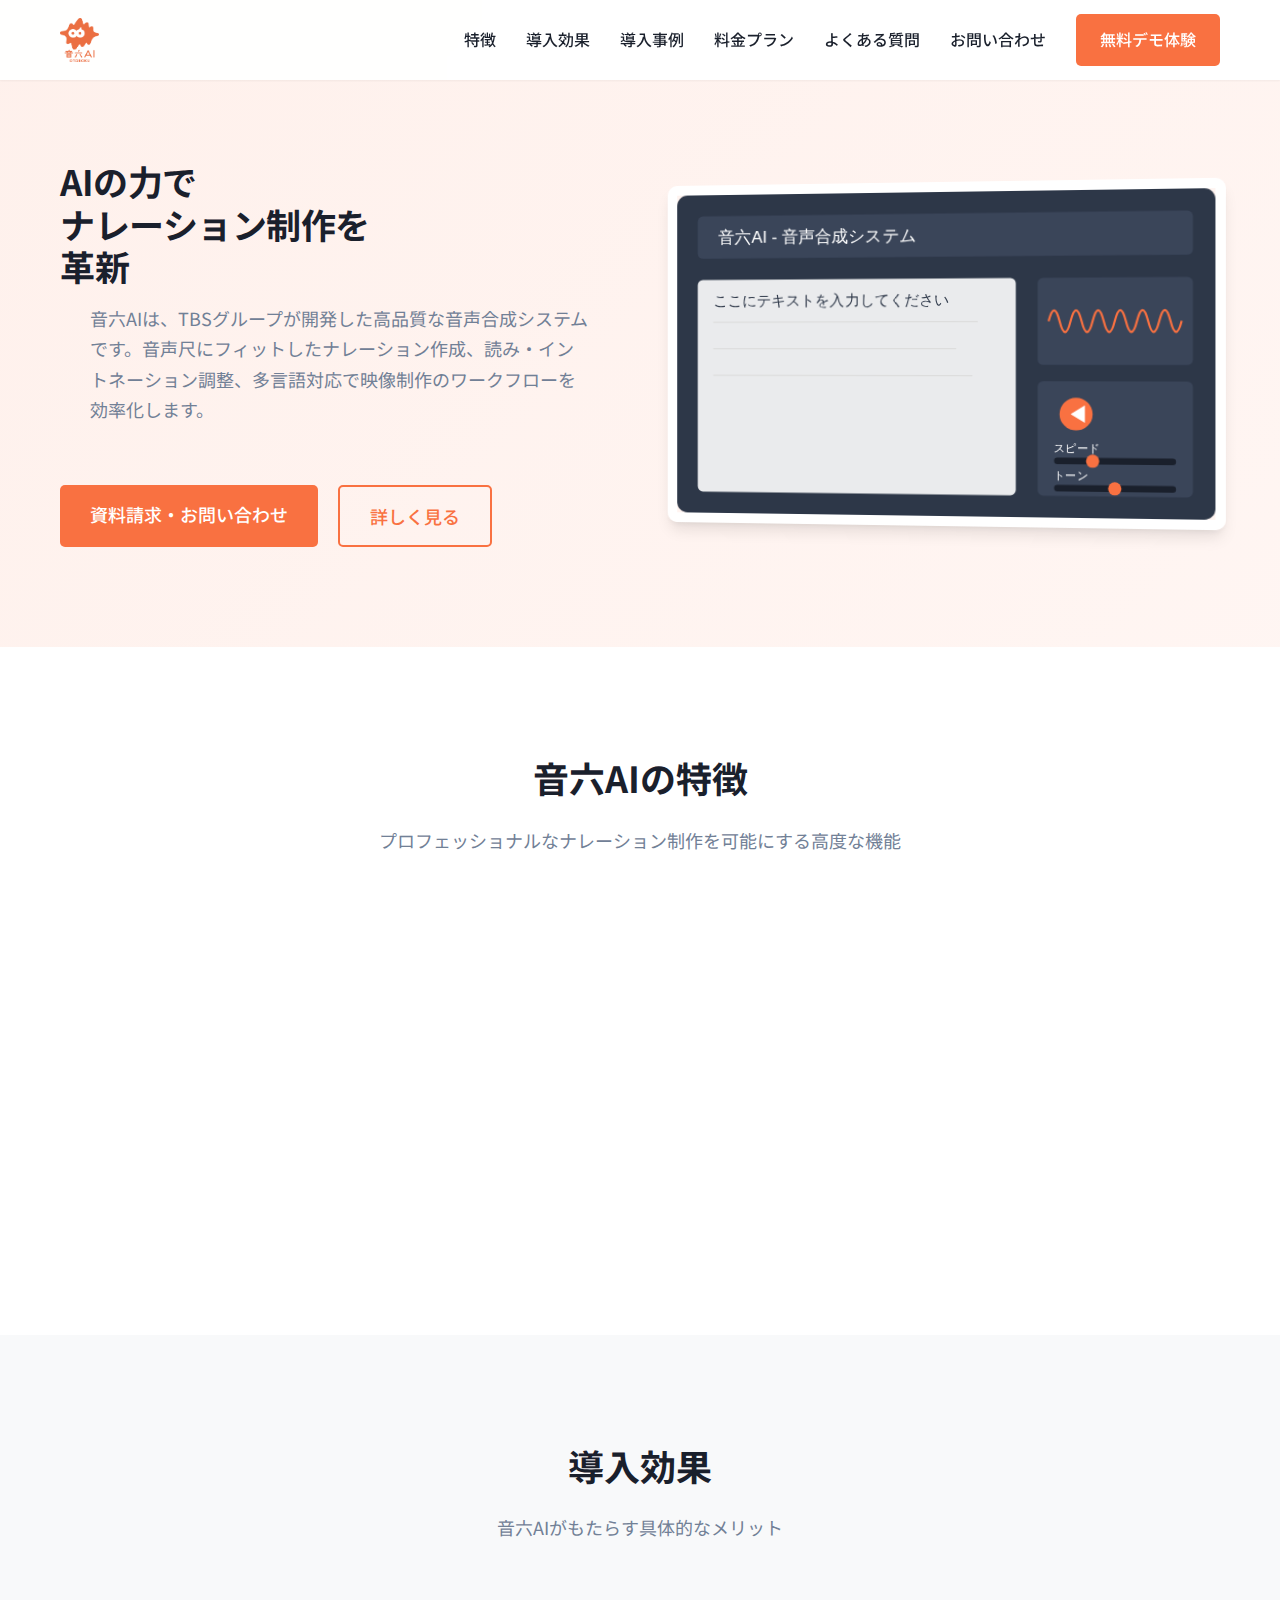
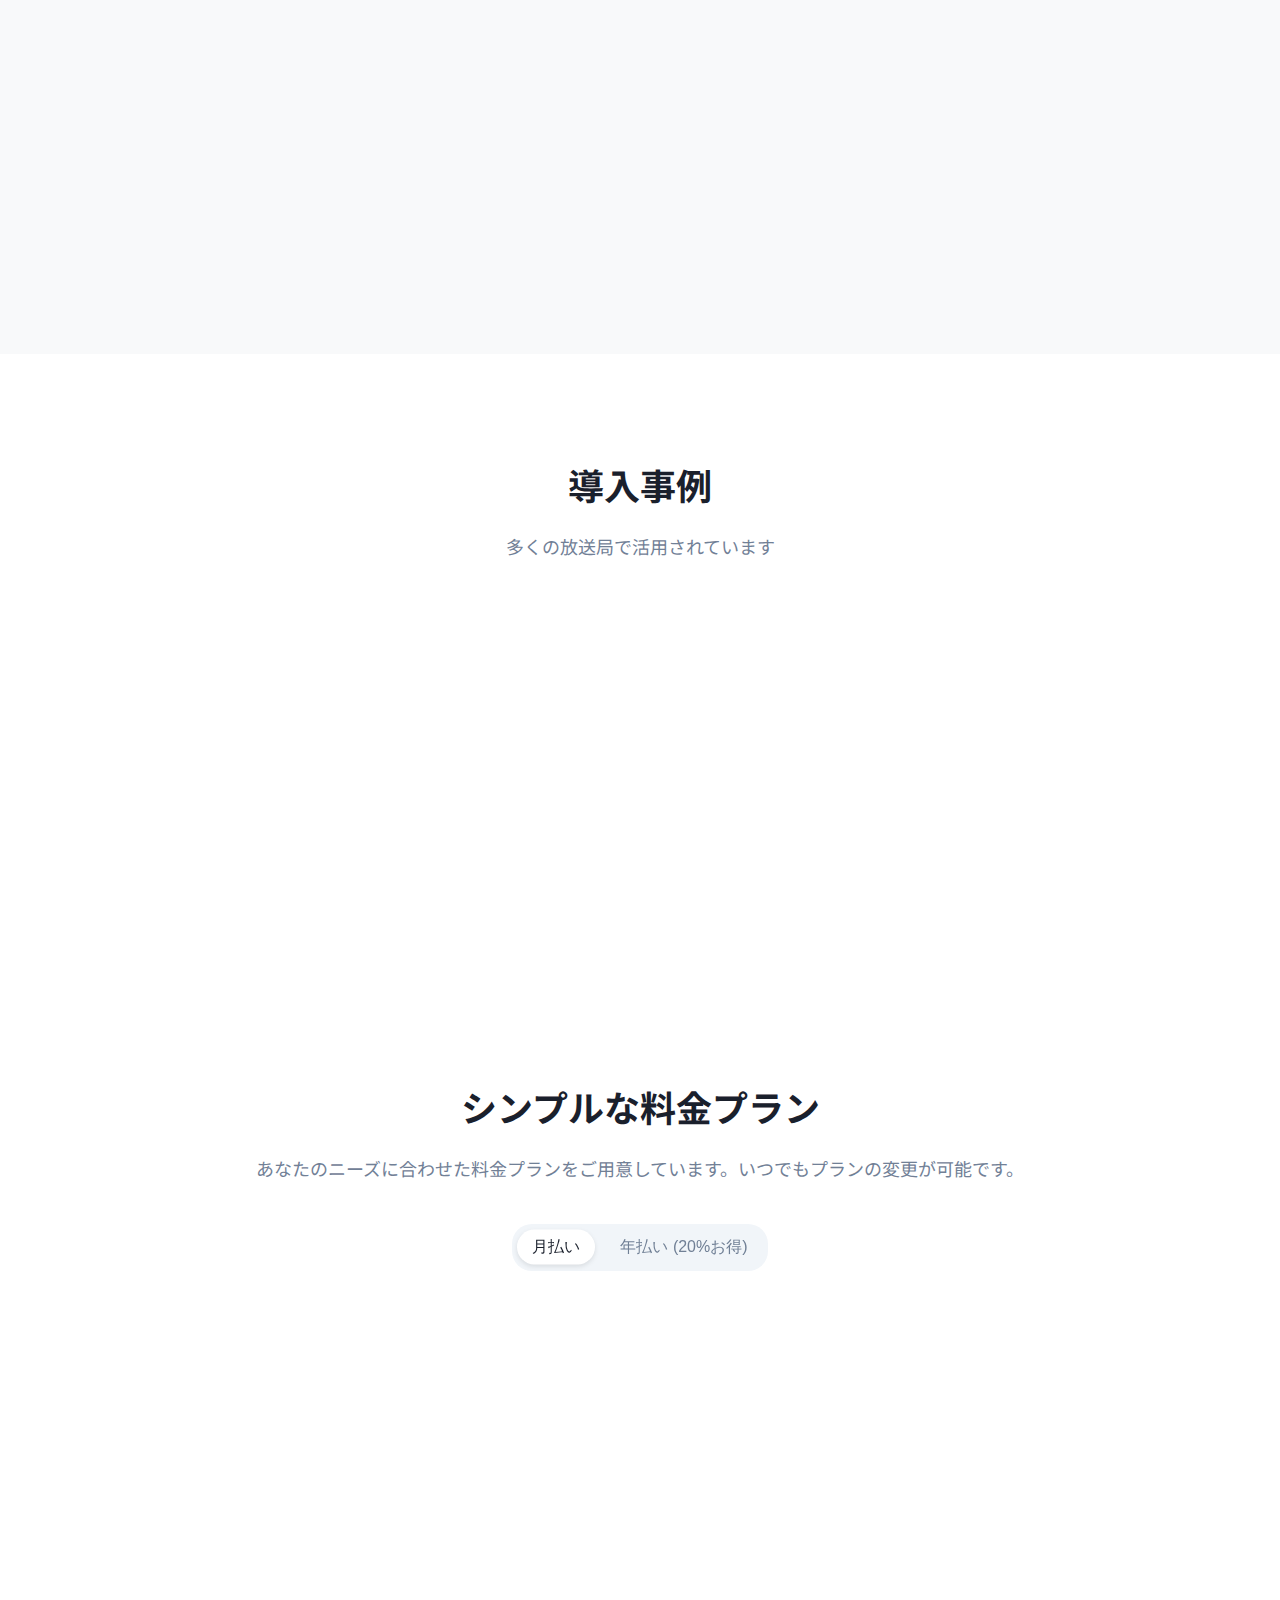
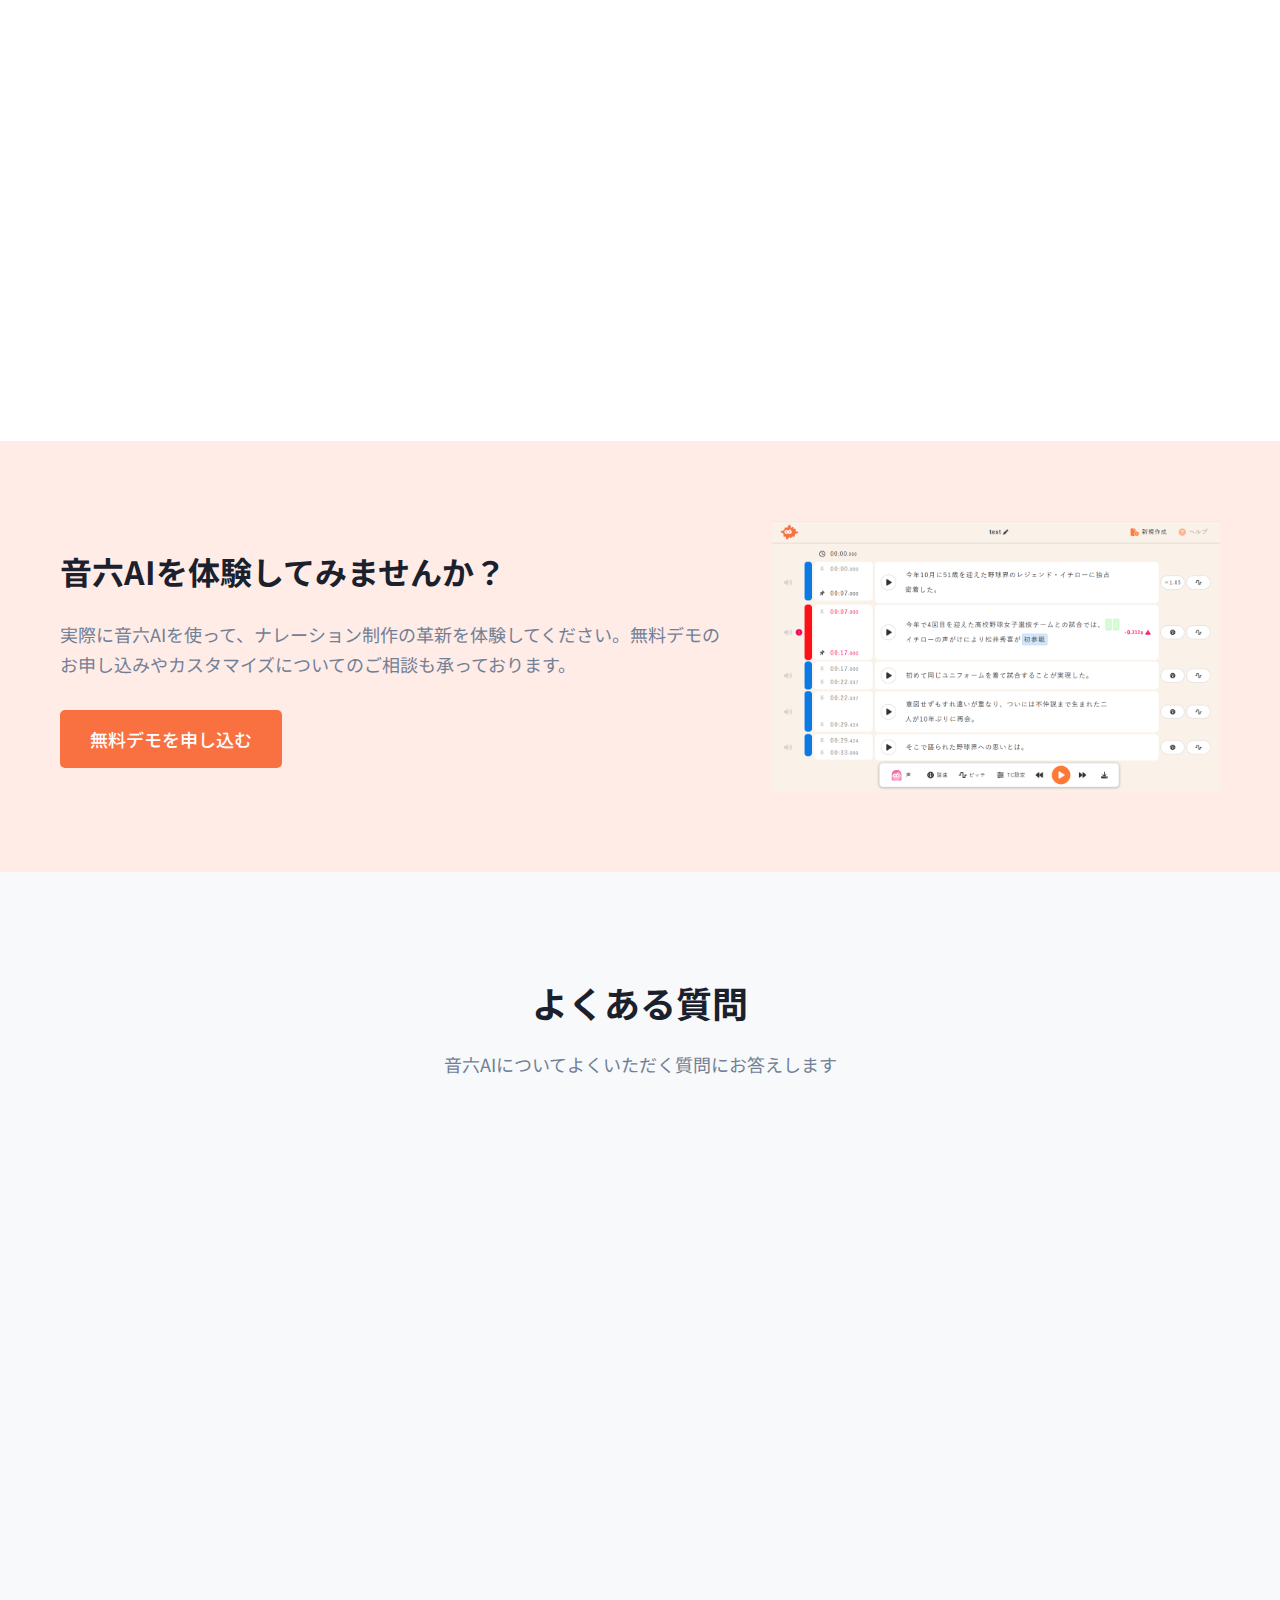
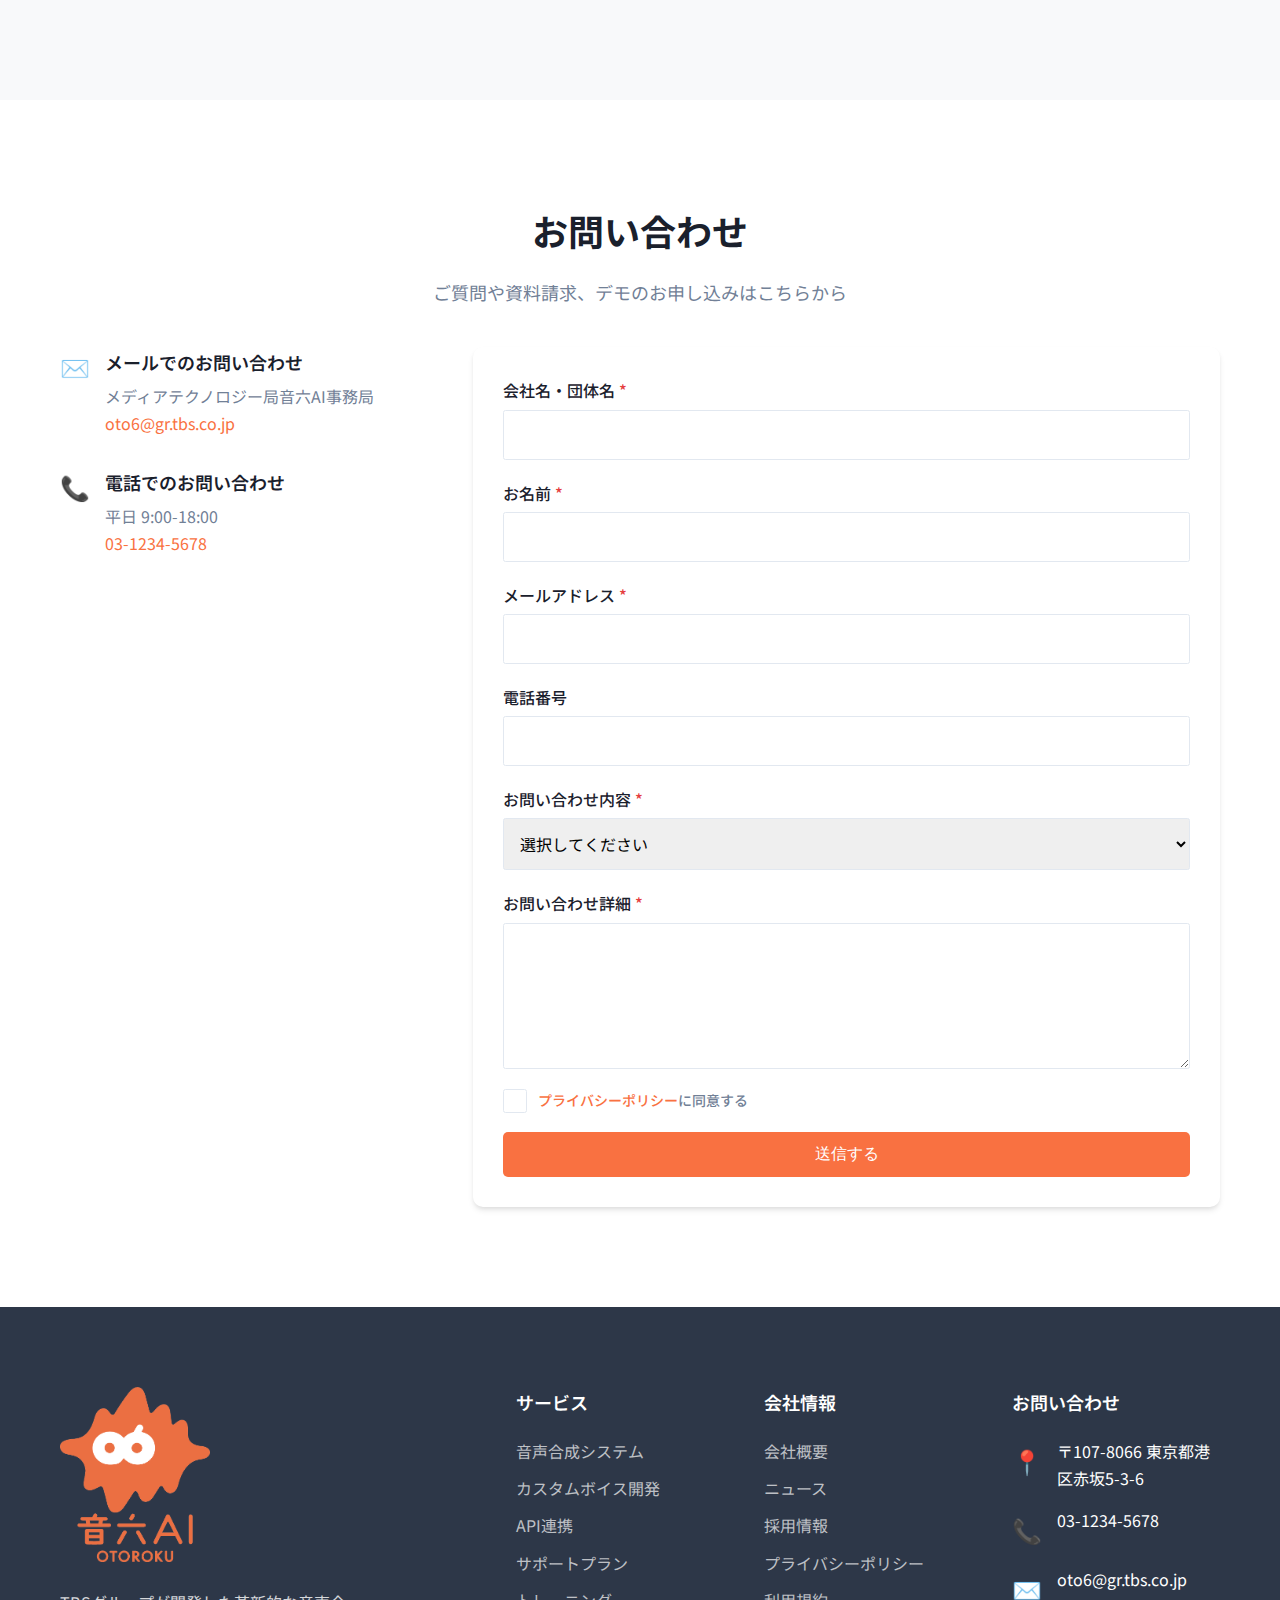
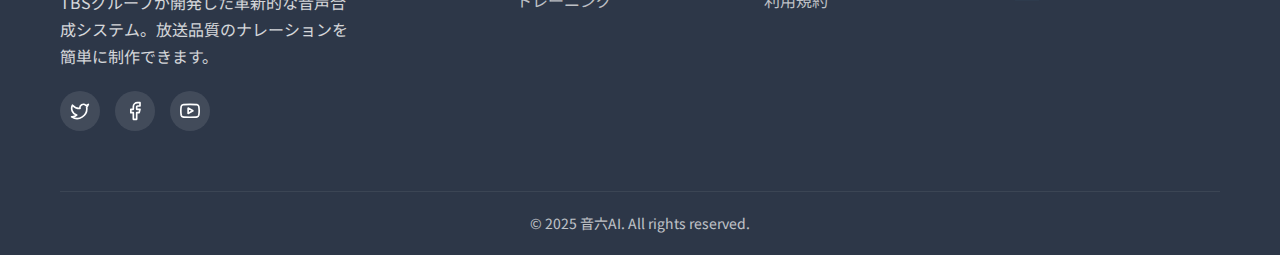
<file: index.html>
<!DOCTYPE html>
<html lang="ja">
<head>
    <meta charset="UTF-8">
    <meta name="viewport" content="width=device-width, initial-scale=1.0, maximum-scale=1.0, user-scalable=0">
    <meta name="description" content="音六AI - 高品質な音声合成システム。音声尺にフィットしたナレーション、読み・イントネーション指定機能、多言語対応で映像制作を効率化します。">
    <meta name="keywords" content="音六AI, 音声合成, AI音声, ナレーション作成, テキスト読み上げ, 動画ナレーション, 多言語音声, テレビ制作">
    <title>音六AI - 革新的な音声合成システム | TBSメディアテクノロジー</title>
    
    <!-- OGP設定 -->
    <meta property="og:title" content="音六AI - 革新的な音声合成システム">
    <meta property="og:description" content="20分のナレ録りが1分で完了。コスト削減と効率化を実現する次世代音声合成システムを体験してください。">
    <meta property="og:type" content="website">
    <meta property="og:url" content="https://www.otoroku-ai.jp">
    <meta property="og:image" content="https://www.otoroku-ai.jp/assets/images/ogp-image.jpg">
    
    <!-- ファビコン -->
    <link rel="icon" href="data:image/svg+xml,<svg xmlns=%22http://www.w3.org/2000/svg%22 viewBox=%220 0 100 100%22><text y=%22.9em%22 font-size=%2290%22>🎙️</text></svg>">
    
    <!-- フォント -->
    <link rel="preconnect" href="https://fonts.googleapis.com">
    <link rel="preconnect" href="https://fonts.gstatic.com" crossorigin>
    <link href="https://fonts.googleapis.com/css2?family=Noto+Sans+JP:wght@400;500;700&family=Poppins:wght@400;500;600;700&display=swap" rel="stylesheet">
    
    <!-- CSS -->
    <link rel="stylesheet" href="assets/css/style.css">
    
    <!-- 構造化データ -->
    <script type="application/ld+json">
    {
      "@context": "https://schema.org",
      "@type": "SoftwareApplication",
      "name": "音六AI",
      "applicationCategory": "MultimediaApplication",
      "operatingSystem": "Web",
      "offers": {
        "@type": "Offer",
        "price": "要問合せ",
        "priceCurrency": "JPY"
      },
      "description": "音声尺にフィットしたナレーション作成、読み・イントネーション指定機能、多言語ナレーション対応の音声合成システム",
      "developer": {
        "@type": "Organization",
        "name": "TBSメディアテクノロジー"
      }
    }
    </script>
</head>
<body>
    <!-- ヘッダー -->
    <header id="header">
        <div class="container">
            <div class="header-inner">
                <a href="#" class="logo">
                    <img src="assets/images/logo.png" alt="音六AI" width="120" height="auto">
                </a>
                
                <button class="mobile-menu-btn" aria-label="メニューを開く">
                    <span></span>
                    <span></span>
                    <span></span>
                </button>
                
                <nav id="nav">
                    <ul>
                        <li><a href="#features">特徴</a></li>
                        <li><a href="#benefits">導入効果</a></li>
                        <li><a href="#cases">導入事例</a></li>
                        <li><a href="#pricing">料金プラン</a></li>
                        <li><a href="#faq">よくある質問</a></li>
                        <li><a href="#contact">お問い合わせ</a></li>
                        <li><a href="#" class="btn btn-primary">無料デモ体験</a></li>
                    </ul>
                </nav>
            </div>
        </div>
    </header>

    <!-- ヒーローセクション -->
    <section class="hero" id="hero">
        <div class="container">
            <div class="hero-content">
                <div class="hero-text">
                    <div class="title-container">
                        <h1>AIの力で</h1>
                        <h1>ナレーション制作を</h1>
                        <h1>革新</h1>
                    </div>
                    <div class="hero-description">
                        <p>音六AIは、TBSグループが開発した高品質な音声合成システムです。音声尺にフィットしたナレーション作成、読み・イントネーション調整、多言語対応で映像制作のワークフローを効率化します。</p>
                    </div>
                    
                    <div class="cta-buttons">
                        <a href="#contact" class="btn btn-primary btn-lg">資料請求・お問い合わせ</a>
                        <a href="#features" class="btn btn-outline btn-lg">詳しく見る</a>
                    </div>
                </div>
                
                <div class="hero-image">
                    <svg class="interface-screenshot" viewBox="0 0 500 300" xmlns="http://www.w3.org/2000/svg">
                        <!-- 背景 -->
                        <rect x="0" y="0" width="500" height="300" rx="10" fill="#2d3748" />
                        
                        <!-- タイトル部分 -->
                        <rect x="20" y="20" width="460" height="40" rx="5" fill="#3a4559" />
                        <text x="40" y="45" font-family="Arial" font-size="16" fill="#ffffff">音六AI - 音声合成システム</text>
                        
                        <!-- テキスト入力エリア -->
                        <rect x="20" y="80" width="300" height="200" rx="5" fill="#ffffff" opacity="0.9" />
                        <text x="35" y="105" font-family="Arial" font-size="14" fill="#2d3748">ここにテキストを入力してください</text>
                        <line x1="35" y1="120" x2="285" y2="120" stroke="#ddd" stroke-width="1" />
                        <line x1="35" y1="145" x2="265" y2="145" stroke="#ddd" stroke-width="1" />
                        <line x1="35" y1="170" x2="280" y2="170" stroke="#ddd" stroke-width="1" />
                        
                        <!-- 音声波形表示エリア -->
                        <rect x="340" y="80" width="140" height="80" rx="5" fill="#3a4559" />
                        
                        <!-- 音声波形 -->
                        <path d="M350,120 Q355,100 360,120 Q365,140 370,120 Q375,100 380,120 Q385,140 390,120 Q395,100 400,120 Q405,140 410,120 Q415,100 420,120 Q425,140 430,120 Q435,100 440,120 Q445,140 450,120 Q455,100 460,120 Q465,140 470,120" 
                              stroke="#f97141" stroke-width="2" fill="none" />
                        
                        <!-- コントロールパネル -->
                        <rect x="340" y="175" width="140" height="105" rx="5" fill="#3a4559" />
                        
                        <!-- ボタン -->
                        <circle cx="375" cy="205" r="15" fill="#f97141" />
                        <polygon points="370,205 383,197 383,213" fill="white" />
                        
                        <!-- スピード調整 -->
                        <text x="355" y="240" font-family="Arial" font-size="10" fill="#ffffff">スピード</text>
                        <rect x="355" y="245" width="110" height="6" rx="3" fill="#1a202c" />
                        <circle cx="390" cy="248" r="6" fill="#f97141" />
                        
                        <!-- トーン調整 -->
                        <text x="355" y="265" font-family="Arial" font-size="10" fill="#ffffff">トーン</text>
                        <rect x="355" y="270" width="110" height="6" rx="3" fill="#1a202c" />
                        <circle cx="410" cy="273" r="6" fill="#f97141" />
                    </svg>
                </div>
            </div>
        </div>
    </section>

    <!-- 特徴セクション -->
    <section class="features section" id="features">
        <div class="container">
            <h2 class="section-title">音六AIの特徴</h2>
            <p class="section-subtitle">プロフェッショナルなナレーション制作を可能にする高度な機能</p>
            
            <div class="features-grid">
                <div class="feature-card">
                    <div class="feature-icon">📏</div>
                    <h3 class="feature-title">音声尺にフィットしたナレーション</h3>
                    <p class="feature-text">指定した時間枠にぴったり収まる音声を生成。テロップに合わせたナレーションや、限られた時間内での情報伝達に最適です。</p>
                </div>
                
                <div class="feature-card">
                    <div class="feature-icon">🗣️</div>
                    <h3 class="feature-title">読み・イントネーション指定機能</h3>
                    <p class="feature-text">難読語や専門用語も、正確な読み方とイントネーションを指定可能。自然で聞き取りやすい音声を実現します。</p>
                </div>
                
                <div class="feature-card">
                    <div class="feature-icon">🌐</div>
                    <h3 class="feature-title">多言語ナレーション対応</h3>
                    <p class="feature-text">日本語だけでなく、英語、中国語、韓国語など、複数の言語に対応。国際的なコンテンツ制作をサポートします。</p>
                </div>
            </div>
        </div>
    </section>

    <!-- 導入効果セクション -->
    <section class="benefits section" id="benefits">
        <div class="container">
            <h2 class="section-title">導入効果</h2>
            <p class="section-subtitle">音六AIがもたらす具体的なメリット</p>
            
            <div class="benefits-wrapper">
                <div class="benefit-card">
                    <div class="benefit-header">
                        <div class="benefit-icon">⏱️</div>
                        <h3 class="benefit-title">作業時間の大幅削減</h3>
                    </div>
                    <div class="benefit-body">
                        <p class="benefit-description">従来20分かかっていたナレーション録音作業が、わずか1分で完了。スピード感のある制作ワークフローを実現します。</p>
                        <div class="benefit-stats">
                            <div class="stat">
                                <span class="stat-label">従来の方法</span>
                                <span class="stat-value">20分</span>
                            </div>
                            <div class="stat-arrow">→</div>
                            <div class="stat highlight">
                                <span class="stat-label">音六AI使用時</span>
                                <span class="stat-value">1分</span>
                            </div>
                        </div>
                    </div>
                </div>
                
                <div class="benefit-card">
                    <div class="benefit-header">
                        <div class="benefit-icon">💰</div>
                        <h3 class="benefit-title">コスト削減効果</h3>
                    </div>
                    <div class="benefit-body">
                        <p class="benefit-description">8分の映像制作にかかるナレーションコストを数千円から数十円に削減。制作予算の効率的な配分が可能になります。</p>
                        <div class="benefit-stats">
                            <div class="stat">
                                <span class="stat-label">従来のコスト</span>
                                <span class="stat-value">数千円</span>
                            </div>
                            <div class="stat-arrow">→</div>
                            <div class="stat highlight">
                                <span class="stat-label">音六AI使用時</span>
                                <span class="stat-value">数十円</span>
                            </div>
                        </div>
                    </div>
                </div>
            </div>
        </div>
    </section>

    <!-- 導入事例セクション -->
    <section class="cases section" id="cases">
        <div class="container">
            <h2 class="section-title">導入事例</h2>
            <p class="section-subtitle">多くの放送局で活用されています</p>
            
            <div class="cases-grid">
                <div class="case-card">
                    <div class="case-logo">
                        <img src="assets/images/tbs-logo.png" alt="TBS" width="120" height="auto">
                    </div>
                    <h3 class="case-title">TBS</h3>
                    <p class="case-text">報道、情報、スポーツ、ラジオと幅広いジャンルで活用。ニュース速報や情報番組のナレーションに導入し、迅速な情報提供を実現しています。</p>
                </div>
                
                <div class="case-card">
                    <div class="case-logo">
                        <img src="assets/images/jnn-logo.png" alt="JNN" width="120" height="auto">
                    </div>
                    <h3 class="case-title">JNN系列14局</h3>
                    <p class="case-text">全国のJNN系列14局で様々な番組制作に活用。地域ニュースやローカル番組の制作効率化に貢献しています。</p>
                </div>
            </div>
        </div>
    </section>

    <!-- 料金プランセクション -->
    <section class="pricing section" id="pricing">
        <div class="container">
            <h2 class="section-title">シンプルな料金プラン</h2>
            <p class="section-subtitle">あなたのニーズに合わせた料金プランをご用意しています。いつでもプランの変更が可能です。</p>
            
            <div class="pricing-toggle">
                <button class="toggle-btn active" id="monthly-btn">月払い</button>
                <div class="toggle-slider" id="pricing-toggle"></div>
                <button class="toggle-btn" id="yearly-btn">年払い (20%お得)</button>
            </div>
            
            <div class="pricing-grid">
                <div class="pricing-card">
                    <h3 class="pricing-title">Light</h3>
                    <div class="pricing-price monthly-price">¥25,000<span>/月</span></div>
                    <div class="pricing-price yearly-price" style="display: none;">¥240,000<span>/年</span></div>
                    <div class="pricing-period">無制限</div>
                    
                    <ul class="pricing-features">
                        <li><span class="check-icon">✓</span> 音声生成制限: 無制限</li>
                        <li><span class="check-icon">✓</span> 音声生成</li>
                        <li><span class="check-icon">✓</span> 音声ファイル出力</li>
                        <li><span class="check-icon">✓</span> その他基本機能</li>
                        <li><span class="check-icon">✓</span> 言語数: <strong>10言語</strong></li>
                        <li><span class="check-icon">✓</span> ユーザー数: 無制限</li>
                        <li><span class="check-icon">✓</span> 商用利用: ○</li>
                    </ul>
                    
                    <a href="#contact" class="btn btn-outline">お問い合わせ</a>
                </div>
                
                <div class="pricing-card popular">
                    <div class="popular-badge">人気</div>
                    <h3 class="pricing-title">Basic</h3>
                    <div class="pricing-price monthly-price">¥50,000<span>/月</span></div>
                    <div class="pricing-price yearly-price" style="display: none;">¥480,000<span>/年</span></div>
                    <div class="pricing-period">毎月更新</div>
                    
                    <ul class="pricing-features">
                        <li><span class="check-icon">✓</span> 音声生成制限: <div class="feature-detail">
                            <div>Light音声は無制限</div>
                            <div class="accent">Supertoneのみ制限</div>
                        </div></li>
                        <li><span class="check-icon">✓</span> Light版の全ての機能</li>
                        <li><span class="check-icon accent">✓</span> 翻訳機能</li>
                        <li><span class="check-icon accent">✓</span> 声種類の増加</li>
                        <li><span class="check-icon">✓</span> 言語数: <strong>20言語</strong></li>
                        <li><span class="check-icon">✓</span> ユーザー数: 無制限</li>
                        <li><span class="check-icon">✓</span> 商用利用: ○</li>
                    </ul>
                    
                    <a href="#contact" class="btn btn-primary">お問い合わせ</a>
                </div>
                
                <div class="pricing-card">
                    <h3 class="pricing-title">Pro</h3>
                    <div class="pricing-price monthly-price">¥100,000<span>/月</span></div>
                    <div class="pricing-price yearly-price" style="display: none;">¥960,000<span>/年</span></div>
                    <div class="pricing-period">毎月更新</div>
                    
                    <ul class="pricing-features">
                        <li><span class="check-icon">✓</span> 音声生成制限: 無制限</li>
                        <li><span class="check-icon">✓</span> Basic版の全ての機能</li>
                        <li><span class="check-icon accent">✓</span> カスタム音声作成機能</li>
                        <li><span class="check-icon">✓</span> 言語数: <strong>30言語</strong></li>
                        <li><span class="check-icon">✓</span> ユーザー数: 無制限</li>
                        <li><span class="check-icon">✓</span> 商用利用: ○</li>
                    </ul>
                    
                    <a href="#contact" class="btn btn-outline">お問い合わせ</a>
                </div>
            </div>
        </div>
    </section>

    <!-- デモ体験セクション -->
    <section class="demo section">
        <div class="container">
            <div class="demo-wrapper">
                <div class="demo-content">
                    <h2 class="demo-title">音六AIを体験してみませんか？</h2>
                    <p class="demo-text">実際に音六AIを使って、ナレーション制作の革新を体験してください。無料デモのお申し込みやカスタマイズについてのご相談も承っております。</p>
                    <a href="#contact" class="btn btn-primary btn-lg">無料デモを申し込む</a>
                </div>
                <div class="demo-image">
                    <img src="assets/images/demo-screenshot.png" alt="音六AIのデモ" width="450" height="auto">
                </div>
            </div>
        </div>
    </section>

    <!-- FAQセクション -->
    <section class="faq section" id="faq">
        <div class="container">
            <h2 class="section-title">よくある質問</h2>
            <p class="section-subtitle">音六AIについてよくいただく質問にお答えします</p>
            
            <div class="accordion" id="faq-accordion">
                <div class="accordion-item">
                    <div class="accordion-header">
                        <h3 class="accordion-title">最大何分のナレーションを生成できますか？</h3>
                        <span class="accordion-icon">+</span>
                    </div>
                    <div class="accordion-body">
                        <div class="accordion-content">
                            1つのプロジェクトで最大90分の音声を生成できます。長尺のドキュメンタリーやトレーニング映像など、様々な用途に対応可能です。
                        </div>
                    </div>
                </div>
                
                <div class="accordion-item">
                    <div class="accordion-header">
                        <h3 class="accordion-title">使用した原稿は生成AIの学習に利用されますか？</h3>
                        <span class="accordion-icon">+</span>
                    </div>
                    <div class="accordion-body">
                        <div class="accordion-content">
                            使用した原稿は生成AIの学習には利用されないため、安心してご利用ください。機密情報や未公開コンテンツの制作にも適しています。
                        </div>
                    </div>
                </div>
                
                <div class="accordion-item">
                    <div class="accordion-header">
                        <h3 class="accordion-title">読み上げる音声にどのような種類がありますか？</h3>
                        <span class="accordion-icon">+</span>
                    </div>
                    <div class="accordion-body">
                        <div class="accordion-content">
                            男性・女性・子供など、様々な種類の声を選択することができます。年齢層や雰囲気も多様なバリエーションをご用意しており、コンテンツに最適な声質をお選びいただけます。
                        </div>
                    </div>
                </div>
                
                <div class="accordion-item">
                    <div class="accordion-header">
                        <h3 class="accordion-title">導入までにどれくらいの期間がかかりますか？</h3>
                        <span class="accordion-icon">+</span>
                    </div>
                    <div class="accordion-body">
                        <div class="accordion-content">
                            お申し込みから最短1週間でご利用いただけます。導入前の無料トライアルも可能ですので、まずはお気軽にお問い合わせください。
                        </div>
                    </div>
                </div>
                
                <div class="accordion-item">
                    <div class="accordion-header">
                        <h3 class="accordion-title">システムの更新頻度はどのくらいですか？</h3>
                        <span class="accordion-icon">+</span>
                    </div>
                    <div class="accordion-body">
                        <div class="accordion-content">
                            月1回の定期アップデートを実施しており、常に最新の音声合成技術を反映しています。お客様からのフィードバックを元に、使いやすさや音質の向上に継続的に取り組んでいます。
                        </div>
                    </div>
                </div>
            </div>
        </div>
    </section>

    <!-- お問い合わせセクション -->
    <section class="contact section" id="contact">
        <div class="container">
            <h2 class="section-title">お問い合わせ</h2>
            <p class="section-subtitle">ご質問や資料請求、デモのお申し込みはこちらから</p>
            
            <div class="contact-wrapper">
                <div class="contact-info">
                    <div class="contact-item">
                        <div class="contact-icon">✉️</div>
                        <div class="contact-detail">
                            <h3>メールでのお問い合わせ</h3>
                            <p>メディアテクノロジー局﻿音六AI事務局</p>
                            <p><a href="mailto:oto6@gr.tbs.co.jp">oto6@gr.tbs.co.jp</a></p>
                        </div>
                    </div>
                    
                    <div class="contact-item">
                        <div class="contact-icon">📞</div>
                        <div class="contact-detail">
                            <h3>電話でのお問い合わせ</h3>
                            <p>平日 9:00-18:00</p>
                            <p><a href="tel:0312345678">03-1234-5678</a></p>
                        </div>
                    </div>
                </div>
                
                <div class="contact-form-container">
                    <form id="contact-form" class="contact-form">
                        <div class="form-group">
                            <label for="company">会社名・団体名 <span class="required">*</span></label>
                            <input type="text" id="company" name="company" required>
                        </div>
                        
                        <div class="form-group">
                            <label for="name">お名前 <span class="required">*</span></label>
                            <input type="text" id="name" name="name" required>
                        </div>
                        
                        <div class="form-group">
                            <label for="email">メールアドレス <span class="required">*</span></label>
                            <input type="email" id="email" name="email" required>
                        </div>
                        
                        <div class="form-group">
                            <label for="phone">電話番号</label>
                            <input type="tel" id="phone" name="phone">
                        </div>
                        
                        <div class="form-group">
                            <label for="inquiry-type">お問い合わせ内容 <span class="required">*</span></label>
                            <select id="inquiry-type" name="inquiry-type" required>
                                <option value="">選択してください</option>
                                <option value="資料請求">資料請求</option>
                                <option value="デモ申込">デモ申込</option>
                                <option value="導入相談">導入相談</option>
                                <option value="その他">その他</option>
                            </select>
                        </div>
                        
                        <div class="form-group">
                            <label for="message">お問い合わせ詳細 <span class="required">*</span></label>
                            <textarea id="message" name="message" rows="5" required></textarea>
                        </div>
                        
                        <div class="form-group">
                            <label class="checkbox-container">
                                <input type="checkbox" id="privacy-policy" name="privacy-policy" required>
                                <span class="checkmark"></span>
                                <span class="checkbox-text"><a href="#" target="_blank">プライバシーポリシー</a>に同意する</span>
                            </label>
                        </div>
                        
                        <button type="submit" class="btn btn-primary btn-block">送信する</button>
                    </form>
                </div>
            </div>
        </div>
    </section>

    <!-- フッター -->
    <footer>
        <div class="container">
            <div class="footer-grid">
                <div>
                    <a href="#" class="footer-logo">
                        <img src="assets/images/logo.png" alt="音六AI" width="150" height="auto">
                    </a>
                    <p class="footer-text">TBSグループが開発した革新的な音声合成システム。放送品質のナレーションを簡単に制作できます。</p>
                    <div class="social-links">
                        <a href="#" class="social-link" aria-label="Twitter">
                            <svg xmlns="http://www.w3.org/2000/svg" width="24" height="24" viewBox="0 0 24 24" fill="none" stroke="currentColor" stroke-width="2" stroke-linecap="round" stroke-linejoin="round">
                                <path d="M22 4s-.7 2.1-2 3.4c1.6 10-9.4 17.3-18 11.6 2.2.1 4.4-.6 6-2C3 15.5.5 9.6 3 5c2.2 2.6 5.6 4.1 9 4-.9-4.2 4-6.6 7-3.8 1.1 0 3-1.2 3-1.2z"></path>
                            </svg>
                        </a>
                        <a href="#" class="social-link" aria-label="Facebook">
                            <svg xmlns="http://www.w3.org/2000/svg" width="24" height="24" viewBox="0 0 24 24" fill="none" stroke="currentColor" stroke-width="2" stroke-linecap="round" stroke-linejoin="round">
                                <path d="M18 2h-3a5 5 0 0 0-5 5v3H7v4h3v8h4v-8h3l1-4h-4V7a1 1 0 0 1 1-1h3z"></path>
                            </svg>
                        </a>
                        <a href="#" class="social-link" aria-label="YouTube">
                            <svg xmlns="http://www.w3.org/2000/svg" width="24" height="24" viewBox="0 0 24 24" fill="none" stroke="currentColor" stroke-width="2" stroke-linecap="round" stroke-linejoin="round">
                                <path d="M22.54 6.42a2.78 2.78 0 0 0-1.94-2C18.88 4 12 4 12 4s-6.88 0-8.6.46a2.78 2.78 0 0 0-1.94 2A29 29 0 0 0 1 11.75a29 29 0 0 0 .46 5.33A2.78 2.78 0 0 0 3.4 19c1.72.46 8.6.46 8.6.46s6.88 0 8.6-.46a2.78 2.78 0 0 0 1.94-2 29 29 0 0 0 .46-5.25 29 29 0 0 0-.46-5.33z"></path>
                                <polygon points="9.75 15.02 15.5 11.75 9.75 8.48 9.75 15.02"></polygon>
                            </svg>
                        </a>
                    </div>
                </div>
                
                <div>
                    <h3 class="footer-title">サービス</h3>
                    <ul class="footer-links">
                        <li><a href="#">音声合成システム</a></li>
                        <li><a href="#">カスタムボイス開発</a></li>
                        <li><a href="#">API連携</a></li>
                        <li><a href="#">サポートプラン</a></li>
                        <li><a href="#">トレーニング</a></li>
                    </ul>
                </div>
                
                <div>
                    <h3 class="footer-title">会社情報</h3>
                    <ul class="footer-links">
                        <li><a href="#">会社概要</a></li>
                        <li><a href="#">ニュース</a></li>
                        <li><a href="#">採用情報</a></li>
                        <li><a href="#">プライバシーポリシー</a></li>
                        <li><a href="#">利用規約</a></li>
                    </ul>
                </div>
                
                <div>
                    <h3 class="footer-title">お問い合わせ</h3>
                    <div class="footer-contact">
                        <div class="contact-item">
                            <span class="contact-icon">📍</span>
                            <p>〒107-8066 東京都港区赤坂5-3-6</p>
                        </div>
                        <div class="contact-item">
                            <span class="contact-icon">📞</span>
                            <p>03-1234-5678</p>
                        </div>
                        <div class="contact-item">
                            <span class="contact-icon">✉️</span>
                            <p>oto6@gr.tbs.co.jp</p>
                        </div>
                    </div>
                </div>
            </div>
            
            <div class="footer-bottom">
                <p>&copy; 2025 音六AI. All rights reserved.</p>
            </div>
        </div>
    </footer>

    <!-- JavaScript -->
    <script src="assets/js/main.js"></script>
</body>
</html>
</file>
<file: assets/css/style.css>
/* リセットCSS */
*, *::before, *::after {
    box-sizing: border-box;
    margin: 0;
    padding: 0;
    max-width: 100%;
}

/* 基本設定 */
:root {
    --primary: #f97141;
    --primary-dark: #e55a29;
    --primary-light: #ffece6;
    --secondary: #2d3748;
    --text-dark: #1a202c;
    --text-light: #718096;
    --text-white: #ffffff;
    --bg-light: #f8f9fa;
    --bg-white: #ffffff;
    --bg-dark: #2d3748;
    --success: #38a169;
    --warning: #e9b949;
    --danger: #e53e3e;
    --border-light: #e2e8f0;
    --shadow-sm: 0 1px 2px 0 rgba(0, 0, 0, 0.05);
    --shadow: 0 4px 6px -1px rgba(0, 0, 0, 0.1), 0 2px 4px -1px rgba(0, 0, 0, 0.06);
    --shadow-lg: 0 10px 15px -3px rgba(0, 0, 0, 0.1), 0 4px 6px -2px rgba(0, 0, 0, 0.05);
    --radius-sm: 0.25rem;
    --radius: 0.5rem;
    --radius-lg: 1rem;
    --transition: all 0.3s ease;
}

html, body {
    overflow-x: hidden;
    width: 100vw;
    max-width: 100vw;
    position: relative;
    margin: 0;
    padding: 0;
}

html {
    scroll-behavior: smooth;
    font-size: 62.5%; /* 10px = 1rem */
}

body {
    font-family: 'Noto Sans JP', sans-serif;
    font-size: 1.6rem;
    line-height: 1.7;
    color: var(--text-dark);
    background-color: var(--bg-white);
}

a {
    text-decoration: none;
    color: var(--primary);
    transition: var(--transition);
}

a:hover {
    color: var(--primary-dark);
}

img {
    max-width: 100%;
    height: auto;
    display: block;
}

.container {
    width: 100%;
    max-width: 1200px;
    padding: 0 2rem;
    margin: 0 auto;
    box-sizing: border-box;
}

.section {
    padding: 8rem 0;
}

.section-title {
    font-size: 3.6rem;
    font-weight: 700;
    margin-bottom: 1.6rem;
    text-align: center;
    color: var(--text-dark);
}

.section-subtitle {
    font-size: 1.8rem;
    color: var(--text-light);
    margin-bottom: 4rem;
    text-align: center;
    max-width: 800px;
    margin-left: auto;
    margin-right: auto;
}

/* ボタン */
.btn {
    display: inline-block;
    padding: 1.2rem 2.4rem;
    border-radius: var(--radius);
    font-weight: 500;
    text-align: center;
    cursor: pointer;
    transition: var(--transition);
    border: none;
    font-size: 1.6rem;
    white-space: nowrap;
}

.btn-primary {
    background-color: var(--primary);
    color: var(--text-white);
}

.btn-primary:hover {
    background-color: var(--primary-dark);
    color: var(--text-white);
    transform: translateY(-2px);
    box-shadow: var(--shadow);
}

.btn-outline {
    background-color: transparent;
    color: var(--primary);
    border: 2px solid var(--primary);
}

.btn-outline:hover {
    background-color: var(--primary);
    color: var(--text-white);
    transform: translateY(-2px);
    box-shadow: var(--shadow);
}

.btn-lg {
    padding: 1.4rem 3rem;
    font-size: 1.8rem;
}

.btn-block {
    display: block;
    width: 100%;
}

/* ヘッダー */
header {
    position: fixed;
    top: 0;
    left: 0;
    width: 100%;
    background-color: rgba(255, 255, 255, 0.95);
    backdrop-filter: blur(10px);
    z-index: 100;
    box-shadow: var(--shadow-sm);
    transition: var(--transition);
}

header.scrolled {
    box-shadow: var(--shadow);
}

.header-inner {
    height: 8rem;
    display: flex;
    align-items: center;
    justify-content: space-between;
}

.logo {
    display: flex;
    align-items: center;
}

.logo img {
    max-height: 4.5rem;
    width: auto;
}

nav ul {
    display: flex;
    list-style: none;
    gap: 3rem;
    align-items: center;
}

nav a {
    color: var(--text-dark);
    font-weight: 500;
    transition: var(--transition);
}

nav a:hover {
    color: var(--primary);
}

/* モバイルメニュー */
.mobile-menu-btn {
    display: none;
    background: none;
    border: none;
    cursor: pointer;
    width: 30px;
    height: 24px;
    position: relative;
    z-index: 101;
}

.mobile-menu-btn span {
    display: block;
    width: 100%;
    height: 2px;
    background-color: var(--text-dark);
    position: absolute;
    left: 0;
    transition: var(--transition);
}

.mobile-menu-btn span:nth-child(1) {
    top: 0;
}

.mobile-menu-btn span:nth-child(2) {
    top: 50%;
    transform: translateY(-50%);
}

.mobile-menu-btn span:nth-child(3) {
    bottom: 0;
}

.mobile-menu-btn.active span:nth-child(1) {
    transform: rotate(45deg);
    top: 50%;
}

.mobile-menu-btn.active span:nth-child(2) {
    opacity: 0;
}

.mobile-menu-btn.active span:nth-child(3) {
    transform: rotate(-45deg);
    bottom: 50%;
}

/* ヒーローセクション */
.hero {
    padding: 16rem 0 10rem;
    background: linear-gradient(135deg, rgba(249, 113, 65, 0.1) 0%, rgba(255, 236, 230, 0.5) 100%);
    position: relative;
    overflow: hidden;
    text-align: center;
}

.hero-content {
    display: grid;
    grid-template-columns: 1fr 1fr;
    gap: 4rem;
    align-items: center;
}

.hero-text {
    display: flex;
    flex-direction: column;
    align-items: flex-start;
}

.title-container {
    display: flex;
    flex-direction: column;
    align-items: flex-start;
    margin-bottom: 1.5rem;
    width: 100%;
}

.title-container h1 {
    font-size: 3.5rem;
    font-weight: 700;
    line-height: 1.1;
    color: var(--text-dark);
    margin: 0.2rem 0;
    width: auto;
    display: inline-block;
    letter-spacing: -0.5px;
}

.hero-description {
    width: 100%;
    max-width: 500px;
    margin: 0 auto 3rem;
}

.hero-text p {
    font-size: 1.8rem;
    color: var(--text-light);
    word-wrap: break-word;
    overflow-wrap: break-word;
    text-align: left;
}

.hero-image {
    position: relative;
    width: 100%;
    display: flex;
    justify-content: center;
    align-items: center;
}

.interface-screenshot {
    border-radius: var(--radius-lg);
    box-shadow: var(--shadow-lg);
    border: 10px solid var(--bg-white);
    transform: perspective(1000px) rotateY(-5deg);
    transition: var(--transition);
    max-width: 100%;
    height: auto;
    width: 100%;
}

.interface-screenshot:hover {
    transform: perspective(1000px) rotateY(0);
}

.hero-shape {
    position: absolute;
    width: 300px;
    height: 300px;
    border-radius: 50%;
    background: linear-gradient(135deg, var(--primary) 0%, var(--primary-light) 100%);
    filter: blur(100px);
    opacity: 0.2;
    z-index: -1;
}

.shape-1 {
    top: -150px;
    left: -150px;
}

.shape-2 {
    bottom: -150px;
    right: -150px;
}

.cta-buttons {
    display: flex;
    gap: 2rem;
    margin-top: 3rem;
}

/* 特徴セクション */
.features {
    padding: 10rem 0;
}

.features-grid {
    display: grid;
    grid-template-columns: repeat(auto-fit, minmax(300px, 1fr));
    gap: 4rem;
}

.feature-card {
    padding: 3rem;
    border-radius: var(--radius-lg);
    background-color: var(--bg-white);
    box-shadow: var(--shadow);
    transition: var(--transition);
    display: flex;
    flex-direction: column;
    align-items: flex-start;
    border-top: 4px solid var(--primary);
}

.feature-card:hover {
    transform: translateY(-5px);
    box-shadow: var(--shadow-lg);
}

.feature-icon {
    width: 6rem;
    height: 6rem;
    display: flex;
    align-items: center;
    justify-content: center;
    background-color: var(--primary-light);
    border-radius: var(--radius);
    margin-bottom: 2rem;
    font-size: 2.4rem;
    color: var(--primary);
}

.feature-title {
    font-size: 2.2rem;
    font-weight: 600;
    margin-bottom: 1.2rem;
    color: var(--text-dark);
}

.feature-text {
    color: var(--text-light);
    font-size: 1.6rem;
}

/* 導入効果セクション */
.benefits {
    padding: 10rem 0;
    background-color: var(--bg-light);
}

.benefits-wrapper {
    display: grid;
    grid-template-columns: repeat(auto-fit, minmax(500px, 1fr));
    gap: 3rem;
}

.benefit-card {
    background-color: var(--bg-white);
    border-radius: var(--radius-lg);
    overflow: hidden;
    box-shadow: var(--shadow);
    transition: var(--transition);
}

.benefit-card:hover {
    transform: translateY(-5px);
    box-shadow: var(--shadow-lg);
}

.benefit-header {
    padding: 2rem;
    background-color: var(--primary);
    color: var(--text-white);
    display: flex;
    align-items: center;
    gap: 1.5rem;
}

.benefit-icon {
    font-size: 2.4rem;
}

.benefit-title {
    font-size: 2.2rem;
    font-weight: 600;
    margin: 0;
}

.benefit-body {
    padding: 2rem;
}

.benefit-description {
    margin-bottom: 2rem;
    color: var(--text-light);
}

.benefit-stats {
    display: flex;
    align-items: center;
    justify-content: space-around;
    text-align: center;
}

.stat {
    display: flex;
    flex-direction: column;
}

.stat-label {
    font-size: 1.4rem;
    color: var(--text-light);
    margin-bottom: 0.5rem;
}

.stat-value {
    font-size: 2.8rem;
    font-weight: 700;
    color: var(--text-dark);
}

.stat.highlight .stat-value {
    color: var(--primary);
}

.stat-arrow {
    font-size: 2.4rem;
    color: var(--text-light);
}

/* 導入事例セクション */
.cases {
    padding: 10rem 0;
}

.cases-grid {
    display: grid;
    grid-template-columns: repeat(auto-fit, minmax(300px, 1fr));
    gap: 4rem;
}

.case-card {
    padding: 3rem;
    border-radius: var(--radius-lg);
    background-color: var(--bg-white);
    box-shadow: var(--shadow);
    transition: var(--transition);
    text-align: center;
}

.case-card:hover {
    transform: translateY(-5px);
    box-shadow: var(--shadow-lg);
}

.case-logo {
    margin: 0 auto 2rem;
    height: 80px;
    display: flex;
    align-items: center;
    justify-content: center;
}

.case-logo img {
    max-width: 100%;
    max-height: 80px;
    width: auto;
    height: auto;
    object-fit: contain;
}

.case-title {
    font-size: 2.2rem;
    font-weight: 600;
    margin-bottom: 1.5rem;
    color: var(--text-dark);
}

.case-text {
    color: var(--text-light);
}

/* 料金プランセクション */
.pricing {
    padding: 8rem 0;
    background-color: #ffffff;
}

.pricing-toggle {
    display: flex;
    align-items: center;
    justify-content: center;
    gap: 1rem;
    margin-bottom: 3rem;
    position: relative;
    background-color: #f1f5f9;
    border-radius: 2rem;
    padding: 0.5rem;
    width: fit-content;
    margin-left: auto;
    margin-right: auto;
}

.toggle-btn {
    border: none;
    background: none;
    padding: 0.8rem 1.5rem;
    font-size: 1.6rem;
    color: #718096;
    cursor: pointer;
    position: relative;
    z-index: 2;
    transition: color 0.3s ease;
    white-space: nowrap;
}

.toggle-btn.active {
    color: #1a202c;
    font-weight: 500;
}

.toggle-slider {
    position: absolute;
    height: 3.5rem;
    background-color: white;
    border-radius: 2rem;
    top: 50%;
    transform: translateY(-50%);
    transition: all 0.3s ease;
    z-index: 1;
    box-shadow: 0 2px 5px rgba(0, 0, 0, 0.1);
}

.pricing-grid {
    display: grid;
    grid-template-columns: repeat(3, 1fr);
    gap: 2rem;
    margin: 0 auto;
    max-width: 1200px;
}

.pricing-card {
    background-color: #ffffff;
    border-radius: 8px;
    border: 1px solid #e2e8f0;
    box-shadow: 0 4px 6px rgba(0, 0, 0, 0.05);
    padding: 3rem 2rem;
    position: relative;
    transition: all 0.3s ease;
    display: flex;
    flex-direction: column;
}

.pricing-card:hover {
    transform: translateY(-5px);
    box-shadow: 0 10px 15px rgba(0, 0, 0, 0.1);
}

.pricing-card.popular {
    border: 2px solid #f97141;
    box-shadow: 0 8px 15px rgba(249, 113, 65, 0.1);
    transform: translateY(-10px);
}

.pricing-card.popular:hover {
    transform: translateY(-15px);
}

.popular-badge {
    position: absolute;
    top: 0;
    right: 2rem;
    background-color: #f97141;
    color: white;
    padding: 0.5rem 1.5rem;
    font-size: 1.4rem;
    font-weight: 600;
    border-bottom-left-radius: 8px;
    border-bottom-right-radius: 8px;
    transform: translateY(-2px);
}

.pricing-title {
    font-size: 2.4rem;
    font-weight: 700;
    color: #1a202c;
    margin-bottom: 1.5rem;
    text-align: center;
}

.pricing-price {
    font-size: 3.6rem;
    font-weight: 700;
    color: #f97141;
    text-align: center;
    margin-bottom: 0.5rem;
}

.pricing-price span {
    font-size: 1.6rem;
    font-weight: 400;
    color: #718096;
}

.pricing-period {
    text-align: center;
    color: #718096;
    margin-bottom: 2rem;
    font-size: 1.4rem;
}

.pricing-features {
    list-style: none;
    margin: 0 0 2rem;
    padding: 0;
    flex-grow: 1;
}

.pricing-features li {
    padding: 1rem 0;
    border-bottom: 1px solid #f1f5f9;
    color: #4a5568;
    display: flex;
    align-items: flex-start;
    gap: 1rem;
    line-height: 1.5;
}

.pricing-features li:last-child {
    border-bottom: none;
}

.check-icon {
    color: #10b981;
    font-weight: bold;
    font-size: 1.8rem;
    flex-shrink: 0;
}

.accent {
    color: #f97141;
    font-weight: 500;
}

.pricing-features strong {
    color: #f97141;
    font-weight: 700;
    font-size: 1.1em;
}

.feature-detail {
    display: flex;
    flex-direction: column;
    gap: 0.3rem;
}

/* デモ体験セクション */
.demo {
    padding: 8rem 0;
    background-color: var(--primary-light);
}

.demo-wrapper {
    display: grid;
    grid-template-columns: 1.5fr 1fr;
    gap: 4rem;
    align-items: center;
}

.demo-title {
    font-size: 3.2rem;
    font-weight: 700;
    margin-bottom: 2rem;
    color: var(--text-dark);
}

.demo-text {
    font-size: 1.8rem;
    color: var(--text-light);
    margin-bottom: 3rem;
}

/* FAQセクション */
.faq {
    padding: 10rem 0;
    background-color: var(--bg-light);
}

.accordion {
    max-width: 800px;
    margin: 0 auto;
}

.accordion-item {
    margin-bottom: 2rem;
    border-radius: var(--radius);
    box-shadow: var(--shadow-sm);
    overflow: hidden;
    border: 1px solid var(--border-light);
}

.accordion-header {
    padding: 2rem;
    background-color: var(--bg-white);
    display: flex;
    align-items: center;
    justify-content: space-between;
    cursor: pointer;
    transition: var(--transition);
}

.accordion-header:hover {
    background-color: var(--bg-light);
}

.accordion-title {
    font-size: 1.8rem;
    font-weight: 500;
    color: var(--text-dark);
    margin: 0;
}

.accordion-icon {
    font-size: 2rem;
    transition: var(--transition);
}

.accordion-body {
    max-height: 0;
    overflow: hidden;
    transition: max-height 0.3s ease;
    background-color: var(--bg-white);
}

.accordion-content {
    padding: 0 2rem 2rem;
    color: var(--text-light);
}

.accordion-item.active .accordion-header {
    background-color: var(--bg-light);
}

.accordion-item.active .accordion-icon {
    transform: rotate(45deg);
}

.accordion-item.active .accordion-body {
    max-height: 500px;
}

/* お問い合わせセクション */
.contact {
    padding: 10rem 0;
}

.contact-wrapper {
    display: grid;
    grid-template-columns: 1fr 2fr;
    gap: 4rem;
}

.contact-info {
    display: flex;
    flex-direction: column;
    gap: 3rem;
}

.contact-item {
    display: flex;
    gap: 1.5rem;
}

.contact-icon {
    font-size: 2.4rem;
    color: var(--primary);
}

.contact-detail h3 {
    font-size: 1.8rem;
    font-weight: 600;
    margin-bottom: 0.5rem;
    color: var(--text-dark);
}

.contact-detail p {
    color: var(--text-light);
}

.contact-form-container {
    background-color: var(--bg-white);
    border-radius: var(--radius-lg);
    box-shadow: var(--shadow);
    padding: 3rem;
}

.contact-form {
    display: grid;
    gap: 2rem;
}

.form-group {
    display: flex;
    flex-direction: column;
    gap: 0.5rem;
}

.form-group label {
    font-weight: 500;
    color: var(--text-dark);
}

.required {
    color: var(--danger);
}

.form-group input,
.form-group select,
.form-group textarea {
    padding: 1.2rem;
    border: 1px solid var(--border-light);
    border-radius: var(--radius-sm);
    font-size: 1.6rem;
    font-family: inherit;
    transition: var(--transition);
}

.form-group input:focus,
.form-group select:focus,
.form-group textarea:focus {
    outline: none;
    border-color: var(--primary);
    box-shadow: 0 0 0 3px rgba(249, 113, 65, 0.1);
}

.checkbox-container {
    display: flex;
    align-items: center;
    position: relative;
    padding-left: 3.5rem;
    cursor: pointer;
    user-select: none;
}

.checkbox-container input {
    position: absolute;
    opacity: 0;
    cursor: pointer;
    height: 0;
    width: 0;
}

.checkmark {
    position: absolute;
    top: 0;
    left: 0;
    height: 2.4rem;
    width: 2.4rem;
    background-color: var(--bg-white);
    border: 1px solid var(--border-light);
    border-radius: var(--radius-sm);
}

.checkbox-container:hover input ~ .checkmark {
    border-color: var(--primary);
}

.checkbox-container input:checked ~ .checkmark {
    background-color: var(--primary);
    border-color: var(--primary);
}

.checkmark:after {
    content: "";
    position: absolute;
    display: none;
}

.checkbox-container input:checked ~ .checkmark:after {
    display: block;
}

.checkbox-container .checkmark:after {
    left: 0.8rem;
    top: 0.4rem;
    width: 0.6rem;
    height: 1.2rem;
    border: solid white;
    border-width: 0 2px 2px 0;
    transform: rotate(45deg);
}

.checkbox-text {
    font-size: 1.4rem;
    color: var(--text-light);
}

/* フッター */
footer {
    padding: 8rem 0 2rem;
    background-color: var(--bg-dark);
    color: var(--text-white);
}

.footer-grid {
    display: grid;
    grid-template-columns: 2fr 1fr 1fr 1fr;
    gap: 4rem;
    margin-bottom: 6rem;
}

.footer-logo {
    margin-bottom: 2rem;
    display: inline-block;
}

.footer-text {
    margin-bottom: 2rem;
    opacity: 0.8;
    max-width: 300px;
}

.social-links {
    display: flex;
    gap: 1.5rem;
}

.social-link {
    width: 4rem;
    height: 4rem;
    border-radius: 50%;
    background-color: rgba(255, 255, 255, 0.1);
    display: flex;
    align-items: center;
    justify-content: center;
    color: var(--text-white);
    font-size: 1.8rem;
    transition: var(--transition);
}

.social-link:hover {
    background-color: var(--primary);
    color: var(--text-white);
    transform: translateY(-3px);
}

.social-link svg {
    width: 2rem;
    height: 2rem;
    color: var(--text-white);
}

.footer-title {
    font-size: 1.8rem;
    font-weight: 600;
    margin-bottom: 2rem;
    color: var(--text-white);
}

.footer-links {
    list-style: none;
}

.footer-links li {
    margin-bottom: 1rem;
}

.footer-links a {
    color: rgba(255, 255, 255, 0.7);
    transition: var(--transition);
}

.footer-links a:hover {
    color: var(--text-white);
    padding-left: 0.5rem;
}

.footer-contact {
    display: flex;
    flex-direction: column;
    gap: 1.5rem;
}

.footer-contact .contact-item {
    align-items: flex-start;
}

.footer-contact .contact-icon {
    color: var(--primary);
    margin-top: 0.3rem;
}

.footer-bottom {
    padding-top: 2rem;
    border-top: 1px solid rgba(255, 255, 255, 0.1);
    text-align: center;
    opacity: 0.7;
    font-size: 1.4rem;
}

/* レスポンシブ設定 */
@media (max-width: 992px) {
    html {
        font-size: 60%;
    }
    
    .hero-content,
    .contact-wrapper {
        grid-template-columns: 1fr;
    }
    
    .hero-text {
        text-align: center;
        align-items: center;
        margin-bottom: 4rem;
    }
    
    .title-container {
        align-items: center;
    }
    
    .hero-text p {
        margin-left: auto;
        margin-right: auto;
        text-align: center;
    }
    
    .cta-buttons {
        justify-content: center;
    }
    
    .hero-image {
        max-width: 500px;
        margin: 0 auto;
    }
    
    .interface-screenshot {
        max-width: 100%;
        margin: 0 auto;
    }
    
    .benefits-wrapper {
        grid-template-columns: 1fr;
    }
    
    .demo-wrapper {
        grid-template-columns: 1fr;
        text-align: center;
    }
    
    .demo-text {
        margin-left: auto;
        margin-right: auto;
    }
    
    .footer-grid {
        grid-template-columns: 1fr 1fr;
    }
    
    .pricing-grid {
        grid-template-columns: repeat(3, 1fr);
        gap: 1.5rem;
    }
    
    .pricing-card {
        padding: 2rem 1.5rem;
    }
    
    .pricing-title {
        font-size: 2rem;
    }
    
    .pricing-price {
        font-size: 3rem;
    }
}

@media (max-width: 768px) {
    .header-inner {
        position: relative;
    }
    
    nav {
        position: fixed;
        top: 8rem;
        left: 0;
        width: 100%;
        padding: 2rem;
        background-color: var(--bg-white);
        box-shadow: var(--shadow);
        transform: translateY(-150%);
        opacity: 0;
        pointer-events: none;
        transition: var(--transition);
        z-index: 99;
    }
    
    nav.active {
        transform: translateY(0);
        opacity: 1;
        pointer-events: auto;
    }
    
    nav ul {
        flex-direction: column;
        align-items: center;
        gap: 2rem;
    }
    
    .mobile-menu-btn {
        display: block;
    }
    
    .features-grid,
    .cases-grid,
    .footer-grid {
        grid-template-columns: 1fr;
    }
    
    .cta-buttons {
        flex-direction: column;
        align-items: center;
        width: 100%;
    }
    
    .cta-buttons .btn {
        width: 100%;
        max-width: 320px;
    }
    
    .benefits-wrapper {
        grid-template-columns: 1fr;
    }
    
    .benefit-card {
        width: 100%;
    }
    
    .hero-image {
        max-width: 100%;
    }
    
    .interface-screenshot {
        max-width: 100%;
        border-width: 5px;
    }
    
    .pricing-grid {
        grid-template-columns: 1fr;
        max-width: 500px;
        margin: 0 auto;
    }
    
    .pricing-card.popular {
        transform: none;
    }
    
    .pricing-card {
        margin-bottom: 2rem;
    }
}

@media (max-width: 576px) {
    html {
        font-size: 55%;
    }
    
    .hero {
        padding: 12rem 0 6rem;
    }
    
    .title-container h1 {
        font-size: 3rem;
    }
    
    .cta-buttons {
        gap: 1.5rem;
        width: 100%;
    }
    
    .btn-lg {
        padding: 1.2rem 2rem;
        font-size: 1.6rem;
        width: 100%;
    }
    
    .section {
        padding: 6rem 0;
    }
    
    .section-title {
        font-size: 2.8rem;
    }
    
    .section-subtitle {
        font-size: 1.6rem;
        margin-bottom: 3rem;
    }
    
    .features-grid {
        gap: 2.5rem;
    }
    
    .feature-card {
        padding: 2rem;
    }
    
    .hero-image {
        width: 100%;
        padding: 0 1rem;
    }
    
    .interface-screenshot {
        transform: none;
        border-width: 5px;
    }
    
    .interface-screenshot:hover {
        transform: none;
    }
    
    .hero-description {
        max-width: 100%;
    }
    
    .benefits-wrapper {
        gap: 2rem;
    }
    
    .benefit-card {
        max-width: 100%;
    }
    
    .benefit-stats {
        flex-direction: column;
        gap: 1.5rem;
    }
    
    .stat-arrow {
        transform: rotate(90deg);
    }
    
    .footer {
        padding: 6rem 0 2rem;
    }
    
    .toggle-btn {
        font-size: 1.4rem;
        padding: 0.6rem 1.2rem;
    }
    
    .toggle-slider {
        width: 9rem;
        height: 3rem;
    }
    
    .pricing-title {
        font-size: 1.8rem;
    }
    
    .pricing-price {
        font-size: 2.8rem;
    }
    
    .pricing-features li {
        font-size: 1.4rem;
    }
}

@media (max-width: 375px) {
    html {
        font-size: 50%;
    }
    
    .container {
        padding: 0 1.5rem;
    }
    
    .title-container h1 {
        font-size: 2.8rem;
    }
    
    .hero-description p {
        font-size: 1.6rem;
    }
    
    .btn {
        padding: 1rem 1.8rem;
        font-size: 1.5rem;
    }
    
    .btn-lg {
        padding: 1.1rem 2rem;
        font-size: 1.5rem;
    }
    
    .accordion-title {
        font-size: 1.6rem;
    }
    
    .contact-form-container {
        padding: 2rem;
    }
    
    .hero-image {
        padding: 0;
    }
    
    .interface-screenshot {
        border-width: 3px;
    }
}
</file>
